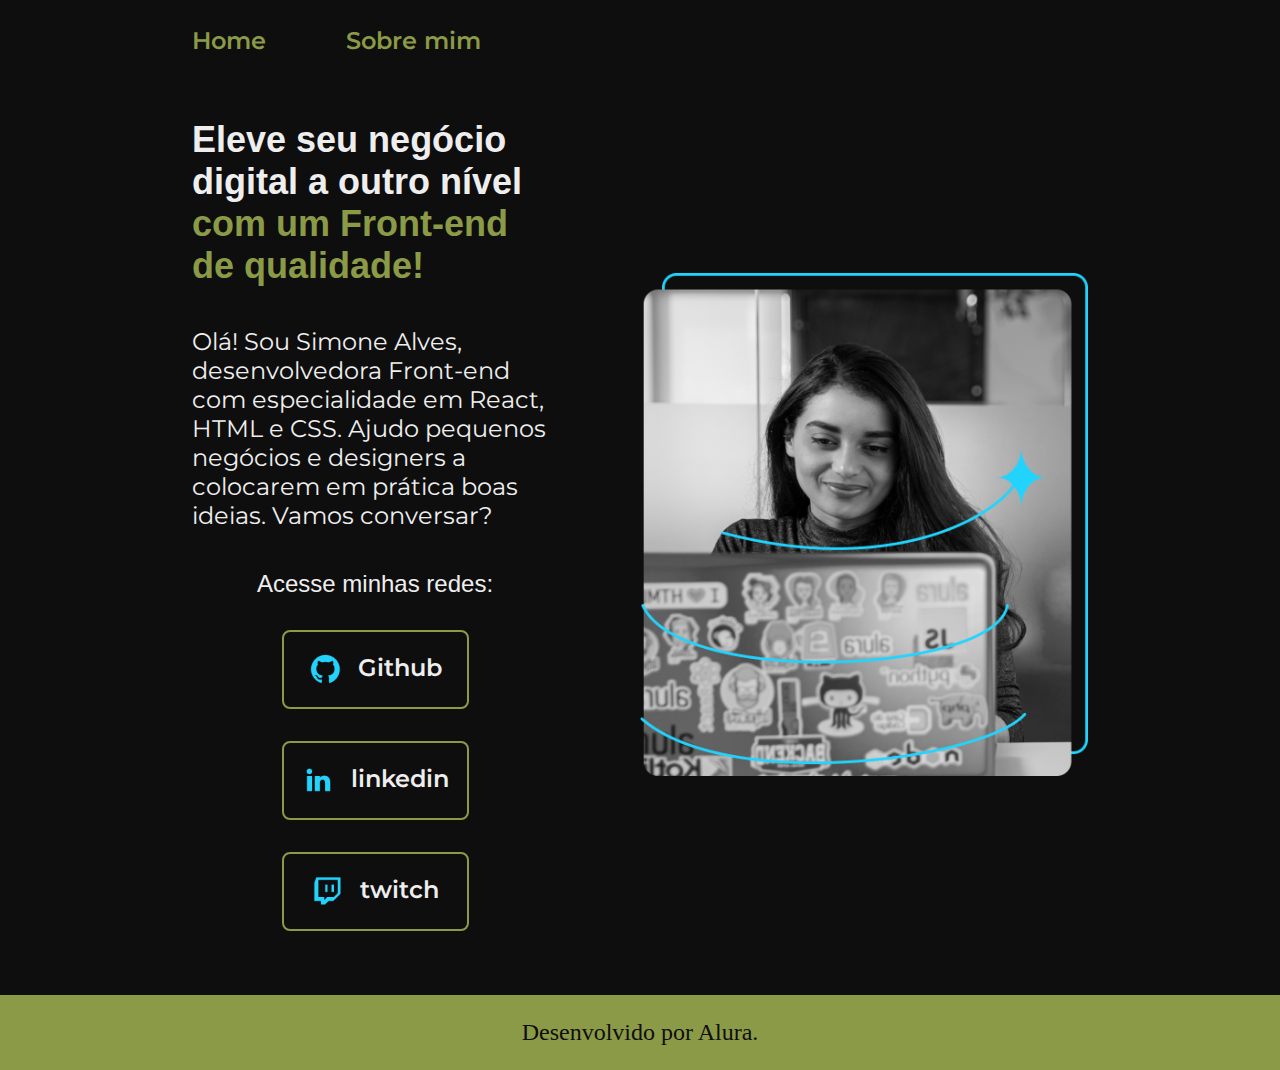
<file: index.html>
<!DOCTYPE html>
<html lang="pt-br">
<head>
    <meta charset="UTF-8">
    <meta http-equiv="X-UA-Compatible" content="IE=edge">
    <meta name="viewport" content="width=device-width, initial-scale=1.0">
    <title>Portifolio</title>
    <link rel="stylesheet" href="./styles/style.css">
</head>
<body>
   <header class="cabecalho">
      <nav class="cabecalho__menu">
          <a class="cabecalho__menu__link" href="index.html">Home</a>
          <a class="cabecalho__menu__link" href="about.html">Sobre mim</a>
      </nav>
   </header> 
   <main class="apresentacao">
       <section class="apresentacao__conteudo">
           <h1 class="apresentacao__conteudo__titulo">Eleve seu negócio digital a outro nível <strong class="titulo-destaque">com um Front-end de qualidade!</strong></h1>
           <p class="apresentacao__conteudo__texto">Olá! Sou Simone Alves, desenvolvedora Front-end com especialidade em React, HTML e CSS. Ajudo pequenos negócios e designers a colocarem em prática boas ideias. Vamos conversar?</p>
            <div class="apresentacao__links">
                <h2 class="apresentacao__links__subtitulo">Acesse minhas redes:</h2>
                <a class="apresentacao__links__navegacao" href="https://Github.com/rafaballerini">
                    <img src="./assets/github.png">
                    Github
                </a>  
                <a class="apresentacao__links__navegacao" href="https://linkedin.com/in/rafaellaballerini">
                    <img src="./assets/linkedin.png">
                    linkedin
                </a>  
                <a class="apresentacao__links__navegacao" href="https://twitch.tv/guilimadev">
                    <img src="./assets/twitch.png">
                    twitch
                </a>  
            </div>
      </section>
        <img class="apresentacao__imagem " src="./assets/imagem.png" alt="Foto da Simone Alves programando">
    </main>
    <footer class="rodape">
        <p>Desenvolvido por Alura.</p>
    </footer>
</body>
</html>
</file>
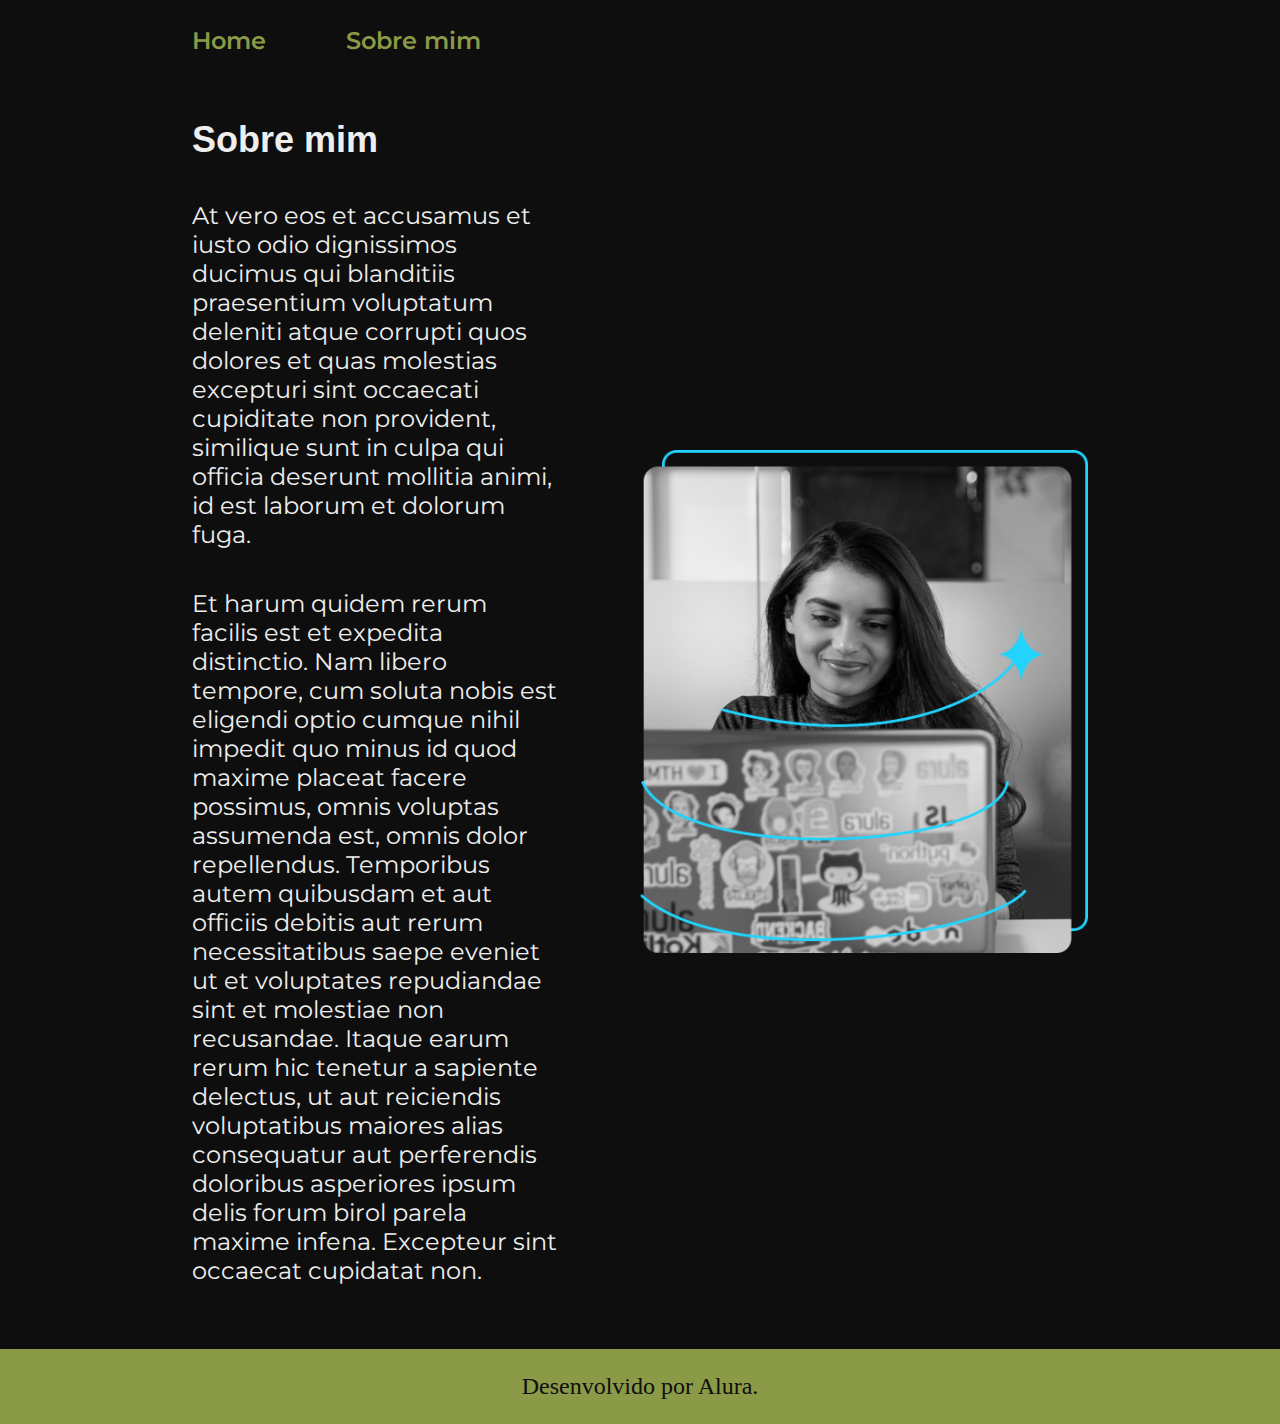
<file: about.html>
<!DOCTYPE html>
<html lang="pt-br">
<head>
    <meta charset="UTF-8">
    <meta http-equiv="X-UA-Compatible" content="IE=edge">
    <meta name="viewport" content="width=device-width, initial-scale=1.0">
    <title>Sobre mim</title>
    <link rel="stylesheet" href="./styles/style.css"
</head>
<body>
    <header class="cabecalho">
        <nav class="cabecalho__menu">
            <a class="cabecalho__menu__link" href="index.html">Home</a>
            <a class="cabecalho__menu__link" href="about.html">Sobre mim</a>
        </nav>
    </header>

    <main  class="apresentacao">
       <section class="apresentacao__conteudo">
           <h1 class="apresentacao__conteudo__titulo">Sobre mim</h1>
           <p class="apresentacao__conteudo__texto">At vero eos et accusamus et iusto odio dignissimos ducimus qui blanditiis praesentium voluptatum deleniti atque corrupti quos dolores et quas molestias excepturi sint occaecati cupiditate non provident, similique sunt in culpa qui officia deserunt mollitia animi, id est laborum et dolorum fuga.</p>
           <p class="apresentacao__conteudo__texto">Et harum quidem rerum facilis est et expedita distinctio. Nam libero tempore, cum soluta nobis est eligendi optio cumque nihil impedit quo minus id quod maxime placeat facere possimus, omnis voluptas assumenda est, omnis dolor repellendus. Temporibus autem quibusdam et aut officiis debitis aut rerum necessitatibus saepe eveniet ut et voluptates repudiandae sint et molestiae non recusandae. Itaque earum rerum hic tenetur a sapiente delectus, ut aut reiciendis voluptatibus maiores alias consequatur aut perferendis doloribus asperiores ipsum delis forum birol parela maxime infena. Excepteur sint occaecat cupidatat non.</p>
       </section> 
       <img class="apresentacao__imagem" src="./assets/imagem.png" alt="Foto da Simone Alves programando"> 
    </main>

    <footer class="rodape">
        <p>Desenvolvido por Alura.</p>
    </footer>
</body>
</html>
</file>
<file: styles/style.css>
@import url('https://fonts.googleapis.com/css2?family=Montserrat:wght@400;600&display=swap');

:root {
   --cor-primaria: #0F0E0E;
   --cor-secundaria:#EEEEEE;
   --cor-terciaria:#8B9A46;
   --cor-hover: #541212;

   --fonte-primaria: 'Krona One', sans-serif;
   --font-secundaria: 'Montserrat', sans-serif;
}

* {
     margin: 0;
     padding: 0;
}

body {
  box-sizing: border-box;
  background-color: var(--cor-primaria);
  color: var(--cor-secundaria);
}

.cabecalho {
    padding: 2% 0% 0% 15%;
}

.cabecalho__menu {
    display: flex;
    gap: 80px;
}

.cabecalho__menu__link {
    font-family: var(--font-secundaria);
    font-size: 1.5rem;
    font-weight: 600;
    color: var(--cor-terciaria);
    text-decoration: none;
}
.apresentacao {
  padding: 5% 15%;
  display: flex;
  align-items: center;
  justify-content: space-between;
  gap: 82px;
}

.apresentacao__conteudo {
   width: 50%;
   display: flex;
   flex-direction: column;
   gap: 40px; 
}

.apresentacao__conteudo__titulo {
    font-size: 2.25rem;
    font-family: var(--fonte-primaria);

}

.titulo-destaque {
    color: var(--cor-terciaria);
}

.apresentacao__conteudo__texto{
   font-size: 1.5rem;
   font-family: var(--font-secundaria);
}

.apresentacao__links {
    display: flex;
    flex-direction: column;
    justify-content: space-between;
    align-items: center;
    gap: 32px;
}

.apresentacao__links__subtitulo{
    font-family: var(--fonte-primaria);
    font-weight: 400;
    font-size: 1.5rem;
}

.apresentacao__links__navegacao {
    display: flex;
    justify-content: center;
    gap: 16px;
    border: 2px solid var(--cor-terciaria);
    width: 50%;
    text-align: center;
    border-radius: 8px;
    font-size: 1.5rem;
    font-weight: 600;
    padding: 21.5px 0;
    text-decoration: none;
    color: var(--cor-secundaria);
    font-family: var(--font-secundaria);
}

    .apresentacao__links__link:hover {
        background-color: var(--cor-hover);
    }

    .apresentacao__imagem {
        width: 50%;
    }

    .rodape {
       padding: 24px;
       color: var(--cor-primaria);  
       background-color: var(--cor-terciaria);
       text-align: center;
       font-size: var(--font-secundaria);
       font-size: 1.5rem;
       font-weight: 400;
    }

    @media (max-width: 1200px) {
        .cabecalho{
            padding: 10%;
    }

        .cabecalho__menu {
            justify-content: center;
        }

        .apresentacao{
            flex-direction: column-reverse;
            padding: 5%;
        }

        .apresentacao__conteudo {
            width: auto;
        }
    }
</file>
